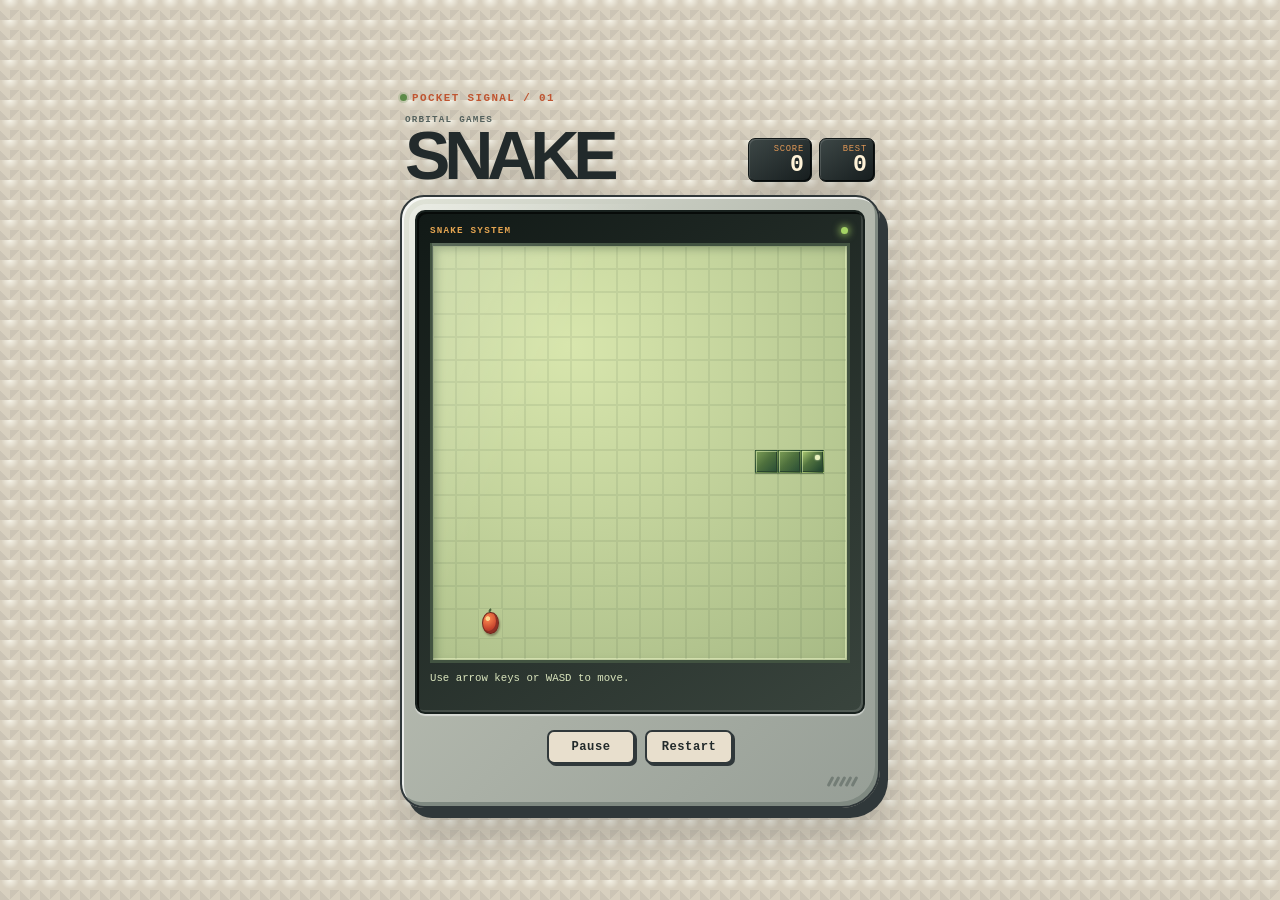
<file: index.html>
<!doctype html>
<html lang="en">
  <head>
    <meta charset="utf-8">
    <meta name="viewport" content="width=device-width, initial-scale=1">
    <title>Snake</title>
    <link rel="stylesheet" href="styles.css">
  </head>
  <body>
    <main class="game-shell">
      <p class="device-label"><span class="signal-dot" aria-hidden="true"></span>POCKET SIGNAL / 01</p>
      <header>
        <div>
          <p class="eyebrow">ORBITAL GAMES</p>
          <h1>Snake</h1>
        </div>
        <p class="score" aria-live="polite"><span>Score</span><strong id="score">0</strong></p>
        <p class="score best-score" aria-live="polite"><span>Best</span><strong id="best-score">0</strong></p>
      </header>
      <section class="console" aria-label="Pocket Signal game console">
        <div class="screen-bezel">
          <div class="screen-header"><p class="screen-label">SNAKE SYSTEM</p><span class="screen-glow" aria-hidden="true"></span></div>
          <div id="board" class="board" role="application" aria-label="Snake game board"></div>
          <p id="status" class="status" aria-live="polite">Use arrow keys or WASD to move.</p>
        </div>
        <div class="console-actions">
          <button id="pause" type="button">Pause</button>
          <button id="restart" type="button">Restart</button>
        </div>
        <div class="speaker" aria-hidden="true"><i></i><i></i><i></i><i></i><i></i></div>
      </div>
      <div class="controls" aria-label="Snake controls">
        <button type="button" data-direction="up" aria-label="Move up">▲</button>
        <button type="button" data-direction="left" aria-label="Move left">◀</button>
        <button type="button" data-direction="down" aria-label="Move down">▼</button>
        <button type="button" data-direction="right" aria-label="Move right">▶</button>
      </div>
      <p class="control-note">ARROWS / WASD TO MOVE</p>
    </main>
    <script type="module" src="app.js"></script>
  </body>
</html>
</file>
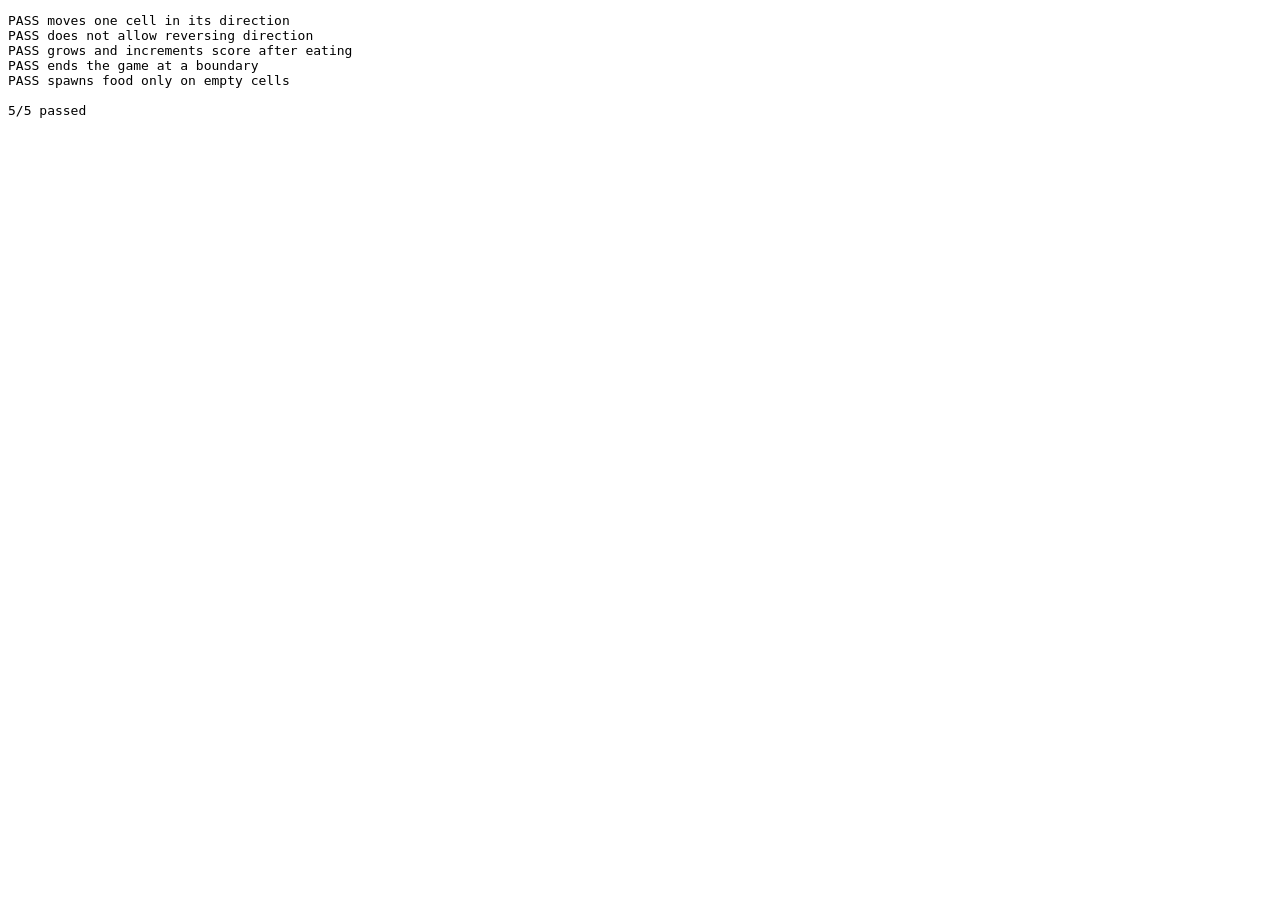
<file: tests.html>
<!doctype html>
<meta charset="utf-8">
<title>Snake logic tests</title>
<pre id="results"></pre>
<script type="module">
  import { DIRECTIONS, createGame, setDirection, spawnFood, tick } from './game.js';
  const results = document.querySelector('#results');
  const tests = [];
  const test = (name, fn) => tests.push({ name, fn });
  const equal = (actual, expected) => { if (JSON.stringify(actual) !== JSON.stringify(expected)) throw new Error(`expected ${JSON.stringify(expected)}, got ${JSON.stringify(actual)}`); };

  test('moves one cell in its direction', () => equal(tick(createGame(() => 0)).snake[0], { x: 10, y: 9 }));
  test('does not allow reversing direction', () => equal(setDirection(createGame(), 'left').nextDirection, DIRECTIONS.right));
  test('grows and increments score after eating', () => {
    const game = { ...createGame(), food: { x: 10, y: 9 } };
    const next = tick(game, () => 0);
    equal([next.snake.length, next.score], [4, 1]);
  });
  test('ends the game at a boundary', () => {
    const game = { ...createGame(), snake: [{ x: 17, y: 0 }], direction: DIRECTIONS.right, nextDirection: DIRECTIONS.right };
    equal(tick(game).over, true);
  });
  test('spawns food only on empty cells', () => equal(spawnFood([{ x: 0, y: 0 }], () => 0, 2), { x: 1, y: 0 }));

  let passed = 0;
  for (const { name, fn } of tests) {
    try { fn(); passed += 1; results.textContent += `PASS ${name}\n`; }
    catch (error) { results.textContent += `FAIL ${name}: ${error.message}\n`; }
  }
  results.textContent += `\n${passed}/${tests.length} passed`;
</script>
</file>
<file: styles.css>
:root {
  color: #202526;
  background: #d8d0bf;
  font-family: "Trebuchet MS", sans-serif;
}

* { box-sizing: border-box; }

body {
  min-height: 100vh;
  margin: 0;
  display: grid;
  place-items: center;
  padding: 28px 18px;
  background-color: #d8d0bf;
  background-image: radial-gradient(circle at 50% 0%, rgb(255 255 245 / 75%), transparent 40%), linear-gradient(135deg, rgb(40 47 44 / 7%) 25%, transparent 25%), linear-gradient(45deg, rgb(40 47 44 / 7%) 25%, transparent 25%);
  background-position: 0 0, 10px 10px;
  background-size: 20px 20px;
}

.game-shell { width: min(100%, 480px); filter: drop-shadow(0 24px 19px rgb(38 47 42 / 18%)); }
.device-label, .eyebrow, .screen-label, .control-note { font-family: "Courier New", monospace; font-weight: 700; letter-spacing: .13em; }
.device-label { margin: 0 0 10px; color: #bf5531; font-size: .68rem; }
.signal-dot { display: inline-block; width: 7px; height: 7px; margin-right: 5px; border-radius: 50%; background: #5d8a48; box-shadow: 0 0 0 2px rgb(93 138 72 / 20%); }

header { display: grid; grid-template-columns: 1fr auto auto; align-items: end; gap: 7px; padding: 0 5px 13px; }
.eyebrow { margin: 0 0 3px; color: #54615d; font-size: .58rem; }
h1 { margin: 0; color: #222a2b; font-size: clamp(2.7rem, 11vw, 4.25rem); line-height: .8; letter-spacing: -.09em; text-transform: uppercase; }
.score { margin: 0; min-width: 64px; color: #fff3d8; background: linear-gradient(145deg, #3d4746, #161d1e); border: 1px solid #111717; border-radius: 7px; padding: 5px 7px 4px; box-shadow: inset 1px 1px rgb(255 255 255 / 14%), inset -1px -1px #070a0a; text-align: right; font-family: "Courier New", monospace; }
.best-score { min-width: 56px; }
.score span { display: block; color: #e09856; font-size: .55rem; letter-spacing: .09em; text-transform: uppercase; }
.score strong { font-size: 1.45rem; line-height: 1; }

.console { position: relative; isolation: isolate; padding: 13px 13px 18px; border: 2px solid #30383a; border-radius: 24px 24px 38px 24px; background: linear-gradient(135deg, #e1e4d8 0%, #b4b9ae 42%, #969e96 100%); box-shadow: 8px 10px 0 #30383a, inset 2px 2px rgb(255 255 255 / 76%), inset -3px -4px #7f8981; }
.console::before { content: ""; position: absolute; z-index: -1; inset: 7px; border-radius: 18px 18px 30px 18px; background: linear-gradient(125deg, rgb(255 255 255 / 34%), transparent 28%); pointer-events: none; }
.screen-bezel { position: relative; padding: 13px; border: 2px solid #18211e; border-radius: 10px; background: linear-gradient(145deg, #111916, #39443d); box-shadow: inset 2px 2px #070b09, inset -2px -2px rgb(255 255 255 / 12%), 0 2px 1px rgb(255 255 255 / 50%); }
.screen-bezel::after { content: ""; position: absolute; inset: 31px 15px 42px; pointer-events: none; background: linear-gradient(115deg, rgb(255 255 255 / 14%), transparent 29%); mix-blend-mode: screen; }
.screen-header { display: flex; align-items: center; justify-content: space-between; }
.screen-label { margin: 0 0 7px; color: #e3a451; font-size: .58rem; text-align: left; }
.screen-glow { width: 7px; height: 7px; margin: 0 2px 7px 0; border-radius: 50%; background: #a5d365; box-shadow: 0 0 7px 2px rgb(165 211 101 / 66%); }
.board { position: relative; display: grid; grid-template-columns: repeat(18, 1fr); aspect-ratio: 1; overflow: hidden; border: 3px solid #425341; background: radial-gradient(circle at 33% 24%, #d8e6ad, #a7ba85); box-shadow: inset 3px 3px 8px rgb(44 65 43 / 35%), inset -2px -2px rgb(246 255 204 / 60%); }
.cell { border: 1px solid rgb(48 70 51 / 9%); }
.snake { position: relative; z-index: 1; background: linear-gradient(135deg, #7d9e56 0%, #4e703d 48%, #284d36 100%); box-shadow: inset 1px 1px rgb(240 255 196 / 48%), inset -1px -1px #29442e, 0 1px 1px rgb(26 47 29 / 40%); }
.head { background: linear-gradient(135deg, #b0ce75, #53753f 42%, #1b3e2d); }
.head::after { content: ""; position: absolute; width: 20%; height: 20%; right: 16%; top: 21%; border-radius: 50%; background: #e9f2be; box-shadow: 0 0 2px #f8ffd5; }
.food { position: relative; z-index: 2; margin: 14%; border: 1px solid #6f261c; border-radius: 50%; background: radial-gradient(circle at 32% 28%, #ffd78f 0 11%, #f17a48 15%, #c4422c 60%, #752a24 100%); box-shadow: inset -2px -2px #8e3025, 1px 2px 2px rgb(59 44 27 / 42%); animation: food-pulse 1.8s ease-in-out infinite; }
.food::before { content: ""; position: absolute; width: 29%; height: 15%; top: -16%; left: 35%; border-radius: 90% 0; background: #49633c; transform: rotate(-35deg); }
.board.is-feeding { animation: board-flash .3s ease-out; }
.board.is-over { filter: saturate(.45) contrast(1.08); }
.board.is-paused::after { content: "PAUSED"; position: absolute; inset: 0; display: grid; place-items: center; color: #263e31; background: rgb(191 203 163 / 70%); font: 700 1rem "Courier New", monospace; letter-spacing: .2em; }
.status { min-height: 2.5em; margin: 9px 0 0; color: #d9e4bc; font-family: "Courier New", monospace; font-size: .67rem; line-height: 1.3; text-align: left; }

.console-actions { display: flex; justify-content: center; gap: 10px; padding-top: 16px; }
button { border: 2px solid #30383a; border-radius: 7px; background: #e8dfcd; color: #222a2b; box-shadow: 2px 2px 0 #30383a; font: 700 .76rem "Courier New", monospace; letter-spacing: .04em; cursor: pointer; }
.console-actions button { min-width: 88px; padding: 8px 11px; }
button:hover { background: #e1a35d; }
button:active { transform: translate(2px, 2px); box-shadow: none; }
button:focus-visible { outline: 3px solid #d96137; outline-offset: 3px; }
button:disabled { cursor: not-allowed; opacity: .55; }
button:disabled:hover { background: #e8dfcd; }
.speaker { display: flex; justify-content: end; gap: 3px; margin-top: 12px; padding-right: 9px; }
.speaker i { display: block; width: 3px; height: 11px; border-radius: 5px; background: #737d76; transform: rotate(28deg); }

.controls { display: grid; grid-template-columns: repeat(3, 54px); justify-content: center; margin: 24px auto 0; }
.controls button { width: 54px; height: 48px; border-radius: 13px; background: linear-gradient(145deg, #73817b, #36413f); color: #f0e8d7; box-shadow: 3px 4px 0 #30383a, inset 1px 1px rgb(255 255 255 / 24%), inset -1px -1px #283230; font-size: 1rem; }
.controls button:hover { background: #636f6a; }
.controls button:nth-child(1) { grid-column: 2; }
.controls button:nth-child(2) { grid-column: 1; grid-row: 2; }
.controls button:nth-child(3) { grid-column: 2; grid-row: 2; }
.controls button:nth-child(4) { grid-column: 3; grid-row: 2; }
.control-note { margin: 14px 0 0; color: #59615b; font-size: .6rem; text-align: center; }

@media (min-width: 700px) {
  .controls, .control-note { display: none; }
  .console { padding-bottom: 19px; }
}

@keyframes food-pulse { 50% { transform: scale(1.12); filter: brightness(1.1); } }
@keyframes board-flash { 45% { filter: brightness(1.22) saturate(1.25); } }

@media (prefers-reduced-motion: reduce) {
  *, *::before, *::after { animation-duration: .01ms !important; animation-iteration-count: 1 !important; }
}
</file>
